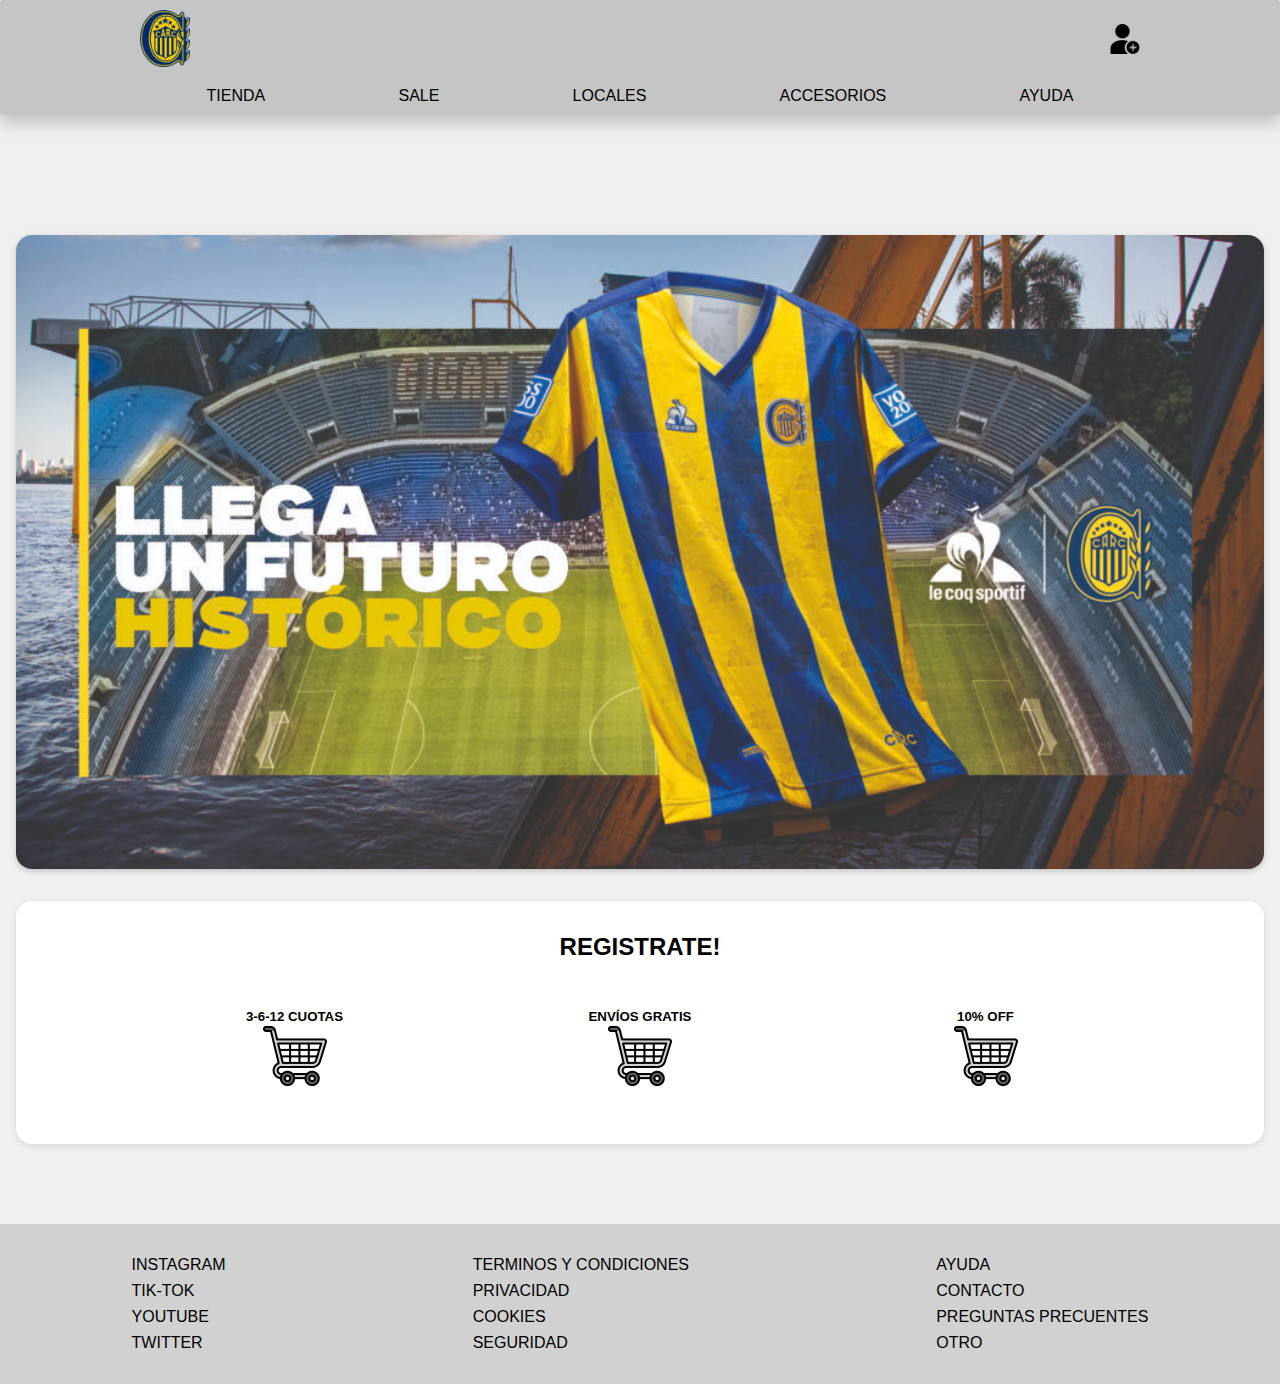
<file: client/index.html>
<!DOCTYPE html>
<html lang="es">
<head>
    <title>Home</title>
    <meta charset="UTF-8">
    <meta name="viewport" content="width=device-width, initial-scale=1.0">
    <link rel="stylesheet" href="./assets/css/style.css">
    <script src="./assets/scripts/botonHeader.js"></script>
</head>
<body>
        
    <header>
        <div class="contenedor">
            
            <a href="./index.html"><img src="./assets/fotos/Logo.png"  alt="logo" width="50"></a>
            
            <div id="usuario-boton"></div>  


        </div>
            <nav>
                <ul class="menu">
                    <a href="./tienda.html"> TIENDA </a>
                    <a href="#sale"> SALE</a>
                    <a href="./locales.html"> LOCALES</a>
                    <a href="./tienda.html#accesorios"> ACCESORIOS</a>
                    <a href=""> AYUDA</a>
                </ul>
            </nav>

    </header>


    <main class="index">
        <div class="banner-div">
            <img class="banner" src="./assets/fotos/Banner.jpg"   alt="">
        </div>

    <div class="beneficios">

            <h3>
                REGISTRATE!
            </h3>

        <div>
            <h5>
                3-6-12 CUOTAS
            </h5>
            <img class="logo-carrito" src="./assets/fotos/Carrito.png" alt="" >
        </div>
        
        <div>
            <h5>
                ENVÍOS GRATIS
            </h5>
            <img class="logo-carrito" src="./assets/fotos/Carrito.png" alt="" >
        </div>
        
        <div>
            <h5>
                10% OFF
            </h5>
            <img class="logo-carrito" src="./assets/fotos/Carrito.png" alt="" >
        </div>

    </div>


    </main>

    <footer>

        <ul class="redes">

            <a href="">INSTAGRAM</a>
            <a href="">TIK-TOK</a>
            <a href="">YOUTUBE</a>
            <a href="">TWITTER</a>

        </ul>

        <ul class="politicas">

            <a href="">TERMINOS Y CONDICIONES</a>
            <a href="">PRIVACIDAD</a>
            <a href="">COOKIES</a>
            <a href="">SEGURIDAD</a>

        </ul>

        <ul class="extras">

            <a href="">AYUDA</a>
            <a href="">CONTACTO</a>
            <a href="">PREGUNTAS PRECUENTES</a>
            <a href="">OTRO</a>

        </ul>
    </footer>
</body>

<!--       _
       .__(.)< (MEOW)
        \___)   
 ~~~~~~~~~~~~~~~~~~-->
</file>
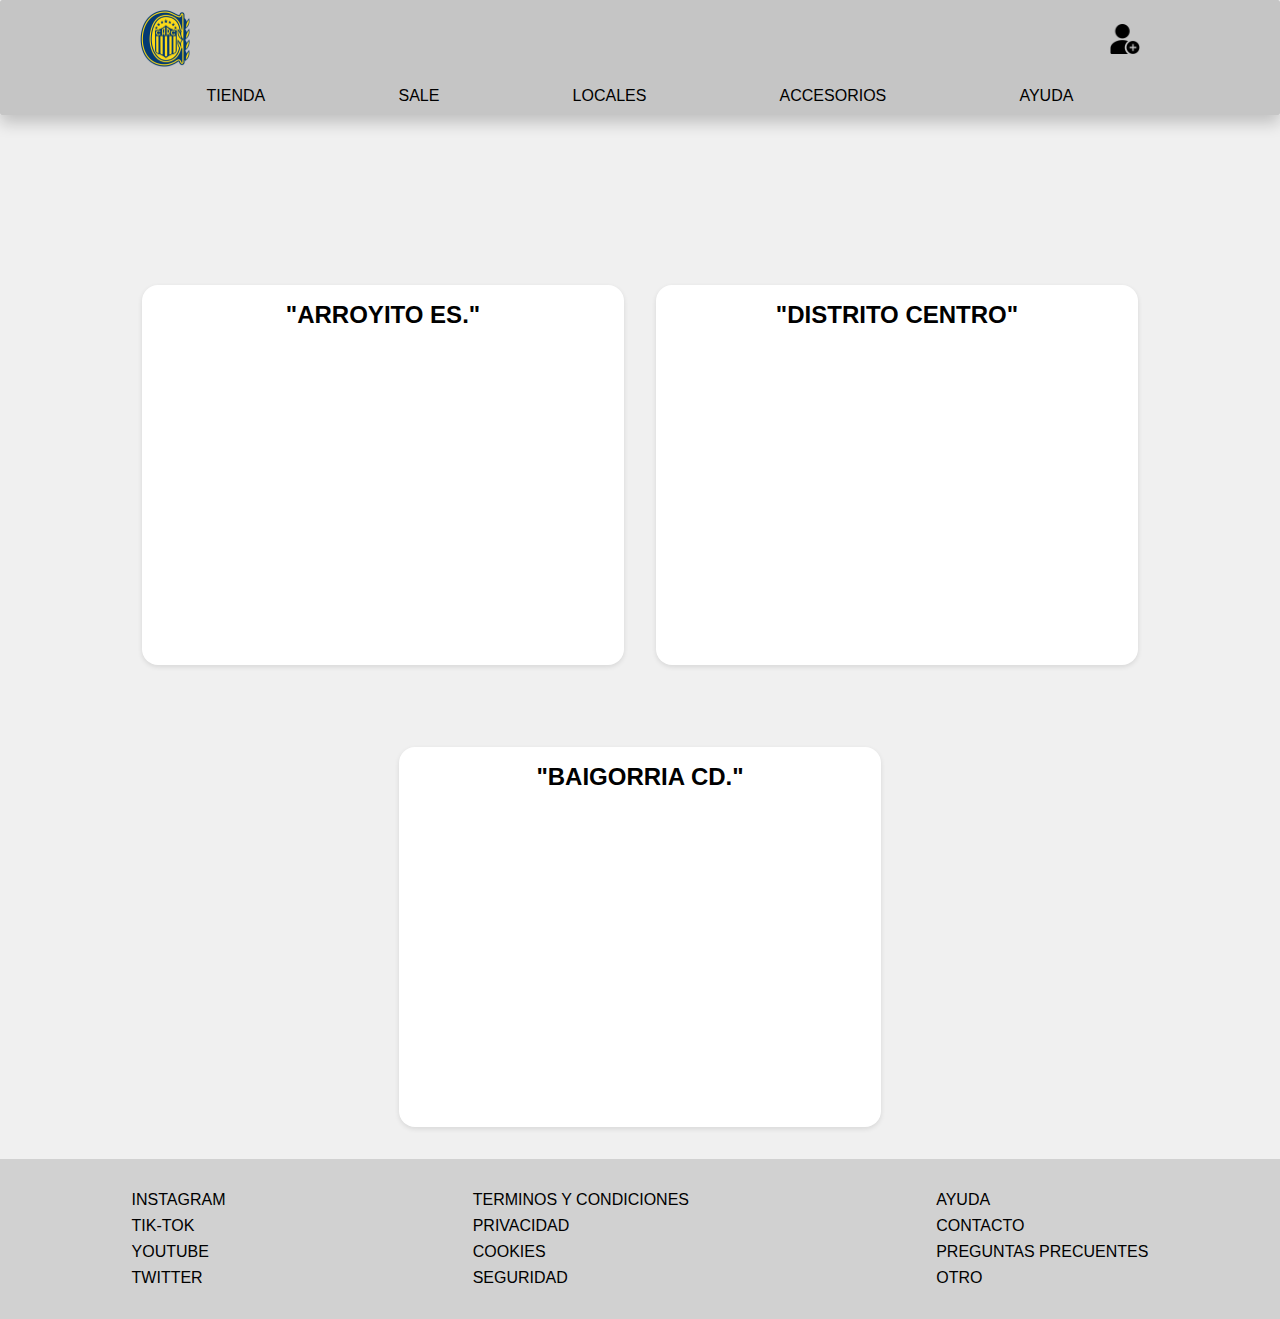
<file: client/locales.html>
<!DOCTYPE html>
<html lang="es">
<head>
    <meta charset="UTF-8">
    <meta name="viewport" content="width=device-width, initial-scale=1.0">
    <title>Locales</title>
    <link rel="stylesheet" href="./assets/css/style.css">
    <script src="./assets/scripts/botonHeader.js"></script>
</head>
<body>

    <header>
        <div class="contenedor">
        
            <a href="./index.html"><img src="./assets/fotos/escudo.png"  alt="logo" width="50"></a>
            
            <div id="usuario-boton"></div>  
        
        </div>

            <nav>
                <ul class="menu">
                    <a href="./tienda.html"> TIENDA </a>
                    <a href="#sale"> SALE</a>
                    <a href="./locales.html"> LOCALES</a>
                    <a href="./tienda.html#accesorios"> ACCESORIOS</a>
                    <a href=""> AYUDA</a>
                </ul>
            </nav>

    </header>
    <main>

        <div class="local">
            
            <div class="arroyito">
                
                <h2> "ARROYITO ES." </h2>
                
                <iframe src="https://www.google.com/maps/embed?pb=!1m18!1m12!1m3!1d13397.499244133509!2d-60.69095266044924!3d-32.9146942!2m3!1f0!2f0!3f0!3m2!1i1024!2i768!4f13.1!3m3!1m2!1s0x95b655002c001b5f%3A0x9283f373b9ede00!2sTienda%20Oficial%20Rosario%20Central!5e0!3m2!1ses!2sar!4v1748452222868!5m2!1ses!2sar" width="450" height="300" style="border:0;" allowfullscreen="" loading="lazy" referrerpolicy="no-referrer-when-downgrade"></iframe>
                
            </div>
            
            
            
            <div class="centro">
                
                <h2> "DISTRITO CENTRO" </h2>
                
                <iframe src="https://www.google.com/maps/embed?pb=!1m18!1m12!1m3!1d13392.63428630989!2d-60.6571516604492!3d-32.94682259999999!2m3!1f0!2f0!3f0!3m2!1i1024!2i768!4f13.1!3m3!1m2!1s0x95b7ab19dbba6441%3A0xf3ce784bf7738be0!2sTienda%20Oficial%20Centro%20-%20Club%20Atl%C3%A9tico%20Rosario%20Central!5e0!3m2!1ses!2sar!4v1748452176011!5m2!1ses!2sar" width="450" height="300" style="border:0;" allowfullscreen="" loading="lazy" referrerpolicy="no-referrer-when-downgrade"></iframe>
                
            </div>
            
            
            
            <div class="baigorria">
                
                <h2> "BAIGORRIA CD." </h2>
                
                <iframe src="https://www.google.com/maps/embed?pb=!1m18!1m12!1m3!1d3985.400143170716!2d-60.69476030334875!3d-32.863554676005535!2m3!1f0!2f0!3f0!3m2!1i1024!2i768!4f13.1!3m3!1m2!1s0x95b653e721df6e7d%3A0x6d7ee0ff3eff34a2!2sCiudad%20Deportiva%20-%20Club%20Atl%C3%A9tico%20Rosario%20Central!5e0!3m2!1ses!2sar!4v1748452269527!5m2!1ses!2sar" width="450" height="300" style="border:0;" allowfullscreen="" loading="lazy" referrerpolicy="no-referrer-when-downgrade"></iframe>
                
            </div>
            
        </div>
    </main>
    
    <footer>

        <ul class="redes">

            <a href="">INSTAGRAM</a>
            <a href="">TIK-TOK</a>
            <a href="">YOUTUBE</a>
            <a href="">TWITTER</a>

        </ul>

        <ul class="politicas">

            <a href="">TERMINOS Y CONDICIONES</a>
            <a href="">PRIVACIDAD</a>
            <a href="">COOKIES</a>
            <a href="">SEGURIDAD</a>

        </ul>

        <ul class="extras">

            <a href="">AYUDA</a>
            <a href="">CONTACTO</a>
            <a href="">PREGUNTAS PRECUENTES</a>
            <a href="">OTRO</a>

        </ul>
    </footer>
    
</body>
</html>
</file>
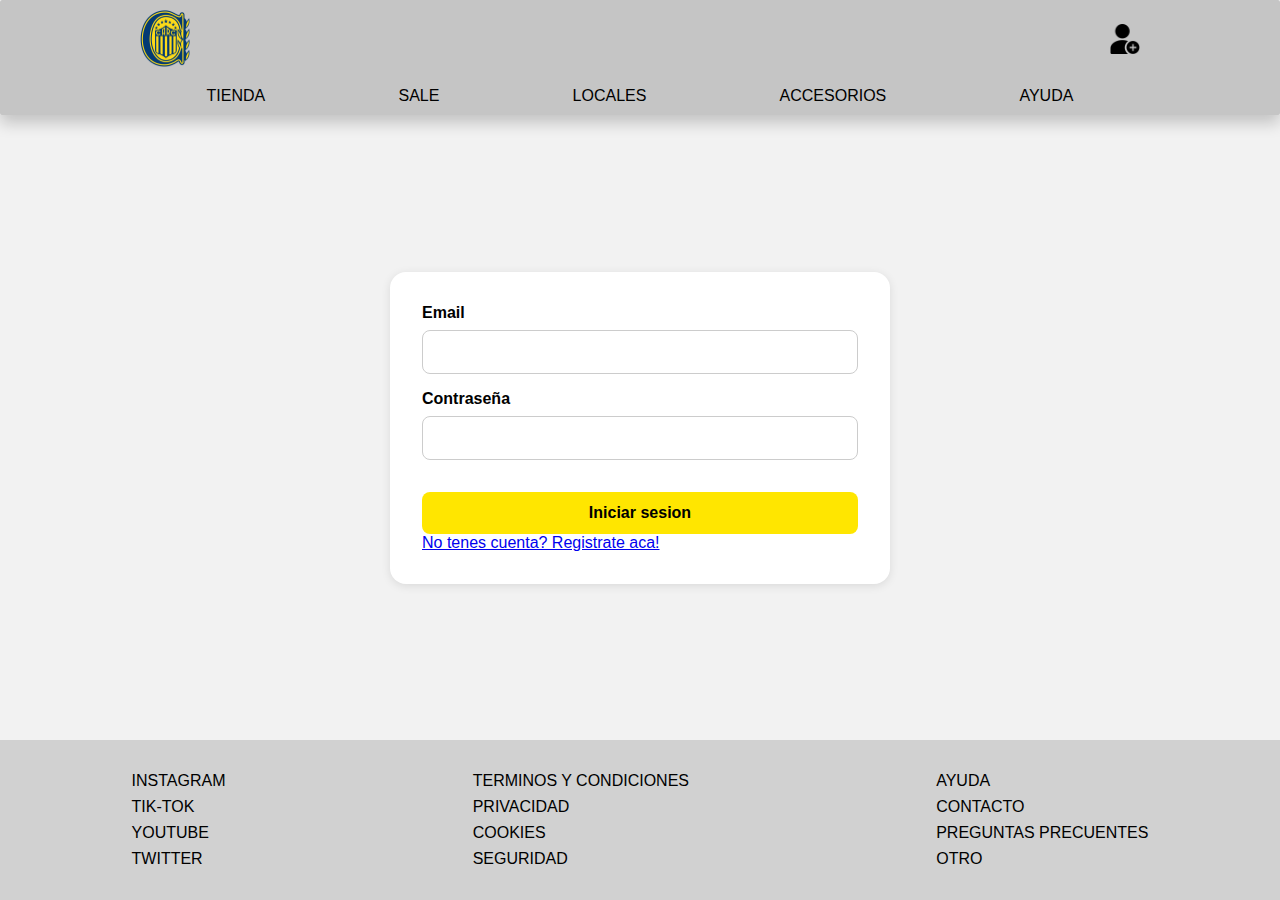
<file: client/login.html>
<!DOCTYPE html>
<html lang="es">
<head>
    <meta charset="UTF-8">
    <meta name="viewport" content="width=device-width, initial-scale=1.0">
    <title>Login</title>
    <link rel="stylesheet" href="./assets/css/style.css">
    <script src="./assets/scripts/botonHeader.js"></script>
    <script src="./assets/scripts/login.js"></script>
</head>
<body>

    <header>
        <div class="contenedor">
        
            <a href="./index.html"><img src="./assets/fotos/escudo.png"  alt="logo" width="50"></a>
            
            <div id="usuario-boton"></div>  
        
        </div>

            <nav>
                <ul class="menu">
                    <a href="./tienda.html"> TIENDA </a>
                    <a href="#sale"> SALE</a>
                    <a href="./locales.html"> LOCALES</a>
                    <a href="./tienda.html#accesorios"> ACCESORIOS</a>
                    <a href=""> AYUDA</a>
                </ul>
            </nav>

    </header>
    <main class="login">

        <div class="form-container">
            <form >
                <div class="form-group">
                    <label for="email">Email</label>
                    <input type="text" id="email">
                </div>

                <div class="form-group">
                    <label for="Contraseña">Contraseña</label>
                    <input type="password" id="contrasenia">
                </div>
                <span class="login_error" id="login_error"></span>
                <button type="submit">Iniciar sesion</button>
            </form>
            <a href="./registro.html">No tenes cuenta? Registrate aca!</a>
        </div>

    </main>
    
    <footer>

        <ul class="redes">

            <a href="">INSTAGRAM</a>
            <a href="">TIK-TOK</a>
            <a href="">YOUTUBE</a>
            <a href="">TWITTER</a>

        </ul>

        <ul class="politicas">

            <a href="">TERMINOS Y CONDICIONES</a>
            <a href="">PRIVACIDAD</a>
            <a href="">COOKIES</a>
            <a href="">SEGURIDAD</a>

        </ul>

        <ul class="extras">

            <a href="">AYUDA</a>
            <a href="">CONTACTO</a>
            <a href="">PREGUNTAS PRECUENTES</a>
            <a href="">OTRO</a>

        </ul>
    </footer>
    
</body>
</html>
</file>
<file: client/assets/css/style.css>
/* RESET */
* {
    box-sizing: border-box;
    margin: 0;
    padding: 0;
}

html, body {
    height: 100%;
    font-family: 'Segoe UI', sans-serif;
}

/* LAYOUT BASE */
body {
    display: flex;
    flex-direction: column;
    min-height: 100vh;
}

main {
    flex: 1;
    background-color: #f0f0f0;
    padding: 2rem 1rem;
    padding-top: 120px;
}
/* ---------------- HEADER ---------------- */
header {
    background-color: #ffe600;
    padding: 1rem 2rem;
    display: flex;
    flex-direction: column;
    align-items: center;
  top: 0;
  width: 100%;
  background-color: rgb(197, 197, 197);
  color: white;
  padding: 10px 0;
  z-index: 1000; /* Para que quede por encima de otros elementos */
  box-shadow: 0 8px 16px rgba(0, 0, 0, 0.2);
  border-radius: 2px;
    
}

header .contenedor {
    width: 100%;
    max-width: 1000px;
    display: flex;
    justify-content: space-between;
    align-items: center;
    
}

.logo-carrito {
    cursor: pointer;
}

/* NAV */
nav {
    margin-top: 1rem;
    width: 100%;
    max-width: 1000px;
}

nav ul.menu {
    display: flex;
    justify-content: space-around;
    list-style: none;
    padding: 0;
}

nav ul.menu a {
    text-decoration: none;
    color: black;
    padding: 0px;
    transition: background 0.3s ease;
}

nav ul.menu a:hover {
    background-color: rgba(0, 0, 0, 0.1);
    border-radius: 0.5rem;
}

/* ---------------- INDEX ---------------- */
.banner-div {
    display: flex;
    justify-content: center;
    margin-bottom: 2rem;
}

.banner {
    width: 100%;
    max-width: 1600px;
    border-radius: 1rem;
    box-shadow: 0 2px 6px rgba(0,0,0,0.2);
}

.beneficios {
    display: flex;
    flex-wrap: wrap;
    justify-content: space-evenly;
    align-items: center;
    background-color: #fff;
    padding: 2rem 1rem;
    border-radius: 1rem;
    box-shadow: 0 2px 6px rgba(0,0,0,0.1);
    margin-bottom: 3rem;
}

.beneficios h3 {
    width: 100%;
    text-align: center;
    margin-bottom: 1.5rem;
    font-size: 1.5rem;
}

.beneficios div {
    display: flex;
    flex-direction: column;
    align-items: center;
    background-color: #ffffff;
    padding: 1rem;
    border-radius: 1rem;
    margin: 0.5rem;
    width: 150px;
}

.beneficios img {
    width: 4rem;
}

/* PRODUCTOS */
.cartas {
    display: flex;
    flex-wrap: wrap;
    justify-content: space-around;
    gap: 1.5rem;
}

.carta {
    background-color: white;
    padding: 1rem;
    border: 1px solid #ccc;
    border-radius: 1rem;
    box-shadow: 0 2px 5px rgba(0,0,0,0.1);
    width: 250px;
    transition: transform 0.3s ease;
}

.carta:hover {
    transform: scale(1.05);
}

.carta img {
    width: 100%;
    border-radius: 0.5rem;
}

.carta h5 {
    text-align: center;
    margin-top: 0.5rem;
}

.carta a {
    text-decoration: none;
    color: black;
}

.asociate{
    display: flex;
    flex-wrap: wrap;
    justify-content: center;
    align-items: center;
    margin: 50px;
}

.asociate h6{
    font-size: 20px;
    margin-left: 150PX;
}

.camisetas{
    display: flex;
    justify-content: center;

}

.abrigos-shorts{
    display: flex;
    justify-content: center;

}

.camisetas img{
    height: 404px;
}

.abrigos-shorts img{
    height: 400px;
}

/* ---------------- FOOTER ---------------- */
footer {
    background-color: #d1d1d1;
    display: flex;
    flex-wrap: wrap;
    justify-content: space-around;
    padding: 2rem 1rem;
    gap: 1rem;
}

footer ul {
    list-style: none;
    display: flex;
    flex-direction: column;
    gap: 0.5rem;
}

footer ul a {
    text-decoration: none;
    color: black;
    transition: color 0.3s ease;
}

footer ul a:hover {
    color: #0077cc;
}

/* Locales */
.local {
    display: flex;
    flex-wrap: wrap;
    justify-content: center;
    gap: 2rem;
}

.local > div {
    background-color: white;
    border-radius: 1rem;
    padding: 1rem;
    box-shadow: 0 2px 5px rgba(0,0,0,0.1);
    max-width: 500px;
    text-align: center;
    margin-top: 50px;
}

.local h2 {
    margin-bottom: 1rem;
}

/* ---------------- DETALLE ---------------- */
.detalle {
    display: flex;
    flex-direction: row;
    width: 100%;
    height: 100%;
}

.detalle .imgdiv{
    width: 50%;
    background-color: #ffe600;
    display: flex;
    justify-content: center;
    align-items: center;
    padding: 2rem;
    border: 2px solid #ccc;
}

.detalle .imgdiv img {
    max-width: 100%;
    max-height: 100%;
    object-fit: contain;
}

.detalle .datos {
    display: flex;
    flex-direction: column;
    width: 50%;
    background-color: #0077cc;
    margin-right: 1rem;
    border: 2px solid #000000;

}

#detalleId {
    font-size: small;
}
#detalleNombre {
    font-size: xx-large;
}
#detallePrecio {
    font-size: large;
}
/* ---------------- DETALLE ---------------- */


/* ---------------- LOGIN ---------------- */


.login {
    flex: 1;
    padding: 2rem;
    background-color: #f2f2f2;
    display: flex;
    justify-content: center;
    align-items: center;
}
.form-container {
    background-color: white;
    padding: 2rem;
    border-radius: 1rem;
    box-shadow: 0 2px 10px rgba(0,0,0,0.1);
    width: 100%;
    max-width: 500px;
}

.form-container h1 {
    text-align: center;
    margin-bottom: 1.5rem;
    color: #333;
}

.form-group {
    margin-bottom: 1rem;
}

.form-group label {
    display: block;
    margin-bottom: 0.5rem;
    font-weight: bold;
}

.form-group input,
.form-group select {
    width: 100%;
    padding: 0.75rem;
    border: 1px solid #ccc;
    border-radius: 0.5rem;
    font-size: 1rem;
}

.checkbox-group {
    display: flex;
    align-items: center;
    gap: 0.5rem;
    font-size: 0.95rem;
}

button[type="submit"] {
    margin-top: 1rem;
    width: 100%;
    padding: 0.75rem;
    background-color: #ffe600;
    border: none;
    border-radius: 0.5rem;
    font-weight: bold;
    cursor: pointer;
    font-size: 1rem;
    transition: background-color 0.3s ease;
}

button[type="submit"]:hover {
    background-color: #e6cd00;
}

.error-message {
    color: red;
    font-size: 0.85rem;
    margin-top: 0.25rem;
}

.success-message {
    color: green;
    font-size: 1rem;
    text-align: center;
    margin-top: 1rem;
}
/* ---------------- LOGIN ---------------- */

/* ---------------- CARRITO ---------------- */

.carrito {
    display: flex;
    flex-direction: row;
    width: 100%;
    height: 100%;
}

.carrito .carrito_actual{
    width: 50%;
    height: 100%;
    background-color: #ffe600;
    display: flex;
    flex-direction: column;
    justify-content: center;
    align-items: center;
    border: 2px solid #ccc;
    overflow-y: scroll;
}

.carrito_actual .productos {
    width: 100%;
}
.carrito_item {
    background-color: white;
    padding: 1rem;
    border: 1px solid #ccc;
    border-radius: 1rem;
    box-shadow: 0 2px 5px rgba(0,0,0,0.1);
    width: 100%;
    display: flex;
}
.carrito_item a{
    width: 50%;
    display: flex;
    justify-content: space-between;
    text-decoration: none;
    color: black;
}



.carrito_item img {
    width: 80px;
    height: 80px;
    object-fit: cover;
    border-radius: 0.5rem;
}


.carrito_item h5 {
    text-align: center;
    margin-top: 0.5rem;
}


.carrito .datos_cuenta {
    display: flex;
    flex-direction: column;
    width: 50%;
    background-color: #0077cc;
    border: 2px solid #000000;

}

.carrito .render_pedido {
    background-color: #ccc;
    margin: 0.5rem;
    border: 2px, solid #000000;
}
.carrito .render_pedido .producto_pedido {
    background-color: #f1f1f1;
    margin: 3px;
    border: 2px, solid #c0c0c0;
    
}
/* ---------------- CARRITO ---------------- */

/* ---------------- RESPONSIVE ---------------- */
@media (max-width: 768px) {
    nav ul.menu {
        display: flex;
        flex-wrap: wrap;
        align-items: center;
    }

    .beneficios {
        flex-direction: row;
    }

    .beneficios h5{
        font-size: 10px;
    }

    .beneficios img{
        width: 40px;
    }

    .cartas {
        flex-direction: column;
        align-items: center;
    }

    footer {
        flex-direction: row;
        align-items: center;
    }

footer a{
    font-size: 10px;
}

main{
        padding-top: 200px;
    }


header{
    padding-right: 50px;
    padding-left: 50px;
}

/* ---------------- main ---------------- */
.asociate{
    display: flex;
    justify-content: center;
    margin: 50px;
}

.asociate h6{
    font-size: 17px;
    margin-top: 51PX;
    margin-left: 0px;
}



.camisetas img{
    height: 204px;
}

.abrigos-shorts img{
    height: 200px;
}


}
</file>
